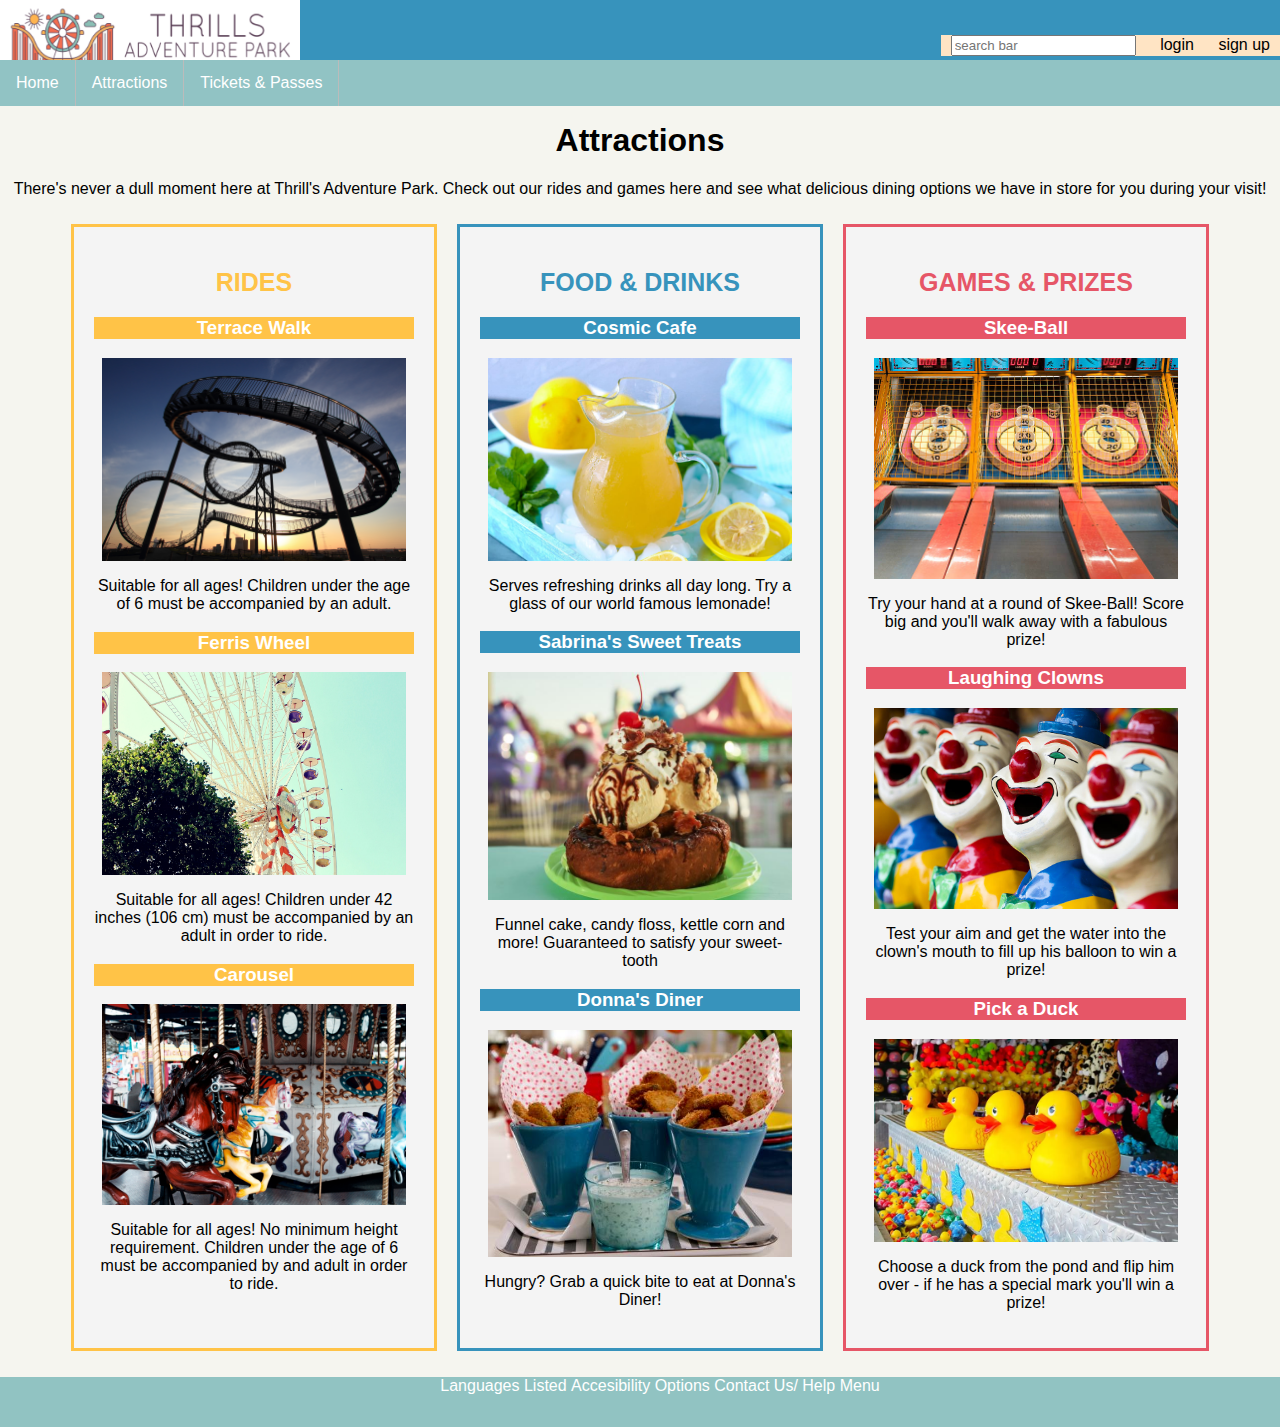
<file: pages/attractions.html>
<!-- Meta Data -->
<!DOCTYPE html>
<html lang="en">
    <head>
        <meta charset="UTF-8" />
        <meta http-equiv="X-UA-Compatible" content="IE=edge" />
        <meta name="viewport" content="width=device-width, initial-scale=1.0" />
        <title>Thrills Adventure Park - Attracttions</title>
        <link rel="stylesheet" href="../styles/main.css" />
        <link rel="stylesheet" href="../styles/nav-bar.css" />
        <script src="../scripts/script.js"></script>
    </head>
    <body id="index" class="home">
        <!-- Header -->
        <header>
            <!-- Logo -->
            <div class="logo">
                <a href="../index.html">
                    <img src="../assets/logo.png" id="logo" />
                </a>
            </div>
            <!-- Log In/Sign Up -->
            <ul class="head">
                <li><input type="text" name="" id="" placeholder="search bar" /></li>
                <li>login</li>
                <li>sign up</li>
            </ul>

            <!-- Navigation Bar -->
            <!-- Source nav bar: https://www.w3schools.com/css/css_navbar_horizontal.asp#:~:text=Horizontal%20Navigation%20Bar%20Examples -->
            <nav>
                <!-- list of options available in header nav bar -->
                <ul>
                    <li><a href="../index.html">Home</a></li>
                    <li><a href="attractions.html">Attractions</a></li>
                    <li><a href="tickets.html">Tickets & Passes</a></li>
                </ul>
            </nav>
        </header>

        <!-- General Info -->
        <section id="content" class="body center">
            <h1>Attractions</h1>
            <p>
                There's never a dull moment here at Thrill's Adventure Park. Check out our rides and
                games here and see what delicious dining options we have in store for you during
                your visit!
            </p>
        </section>

        <section class="attrboxes">
            <div class="box" id="abox1">
                <!-- Rides -->
                <h2 class="center" style="color: rgb(255, 195, 71);">RIDES</h2>
                <!-- Ride #1 -->
                <div>
                    <h3 class="center">Terrace Walk</h3>
                    <img
                        src="/assets/photo3.jpg"
                        alt="A tall suspended walking strip that looks
											   like a roller coaster with hand rails. In the
											   background there is a gorgeous yellow and blue
											   sky as the sun is beginning to set."
                        class="center"
                        width="95%"
                        height="95%"
                    />
                    <p class="center">
                        Suitable for all ages! Children under the age of 6 must be accompanied by an
                        adult.
                    </p>
                </div>
                <!-- Ride #2 -->
                <div>
                    <h3 class="center">Ferris Wheel</h3>
                    <img
                        src="/assets/photo2.jpg"
                        alt="A side view of a white and red striped ferris 
											   wheel with small purple carts for guests to sit 
											   in. In front of it is a short tree with bright 
											   green leaves."
                        class="center"
                        width="95%"
                        height="95%"
                    />
                    <p class="center">
                        Suitable for all ages! Children under 42 inches (106 cm) must be accompanied
                        by an adult in order to ride.
                    </p>
                </div>
                <!-- Ride #3 -->
                <div>
                    <h3 class="center">Carousel</h3>
                    <img
                        src="/assets/photo4.jpg"
                        alt="A close up shot of three fiberglass horses with
											   colorful saddles and bridles on a white carousel
											   decorated with gold trim."
                        class="center"
                        width="95%"
                        height="95%"
                    />
                    <p class="center">
                        Suitable for all ages! No minimum height requirement. Children under the age
                        of 6 must be accompanied by and adult in order to ride.
                    </p>
                </div>
            </div>

            <!-- Food and Drinks -->
            <div class="box" id="abox2">
                <h2 class="center" style="color: rgb(55, 147, 188);">FOOD & DRINKS</h2>
                <!-- Food #1 -->
                <div>
                    <h3 class="center">Cosmic Cafe</h3>
                    <img
                        src="/assets/lemonade.jpg"
                        alt="A large glass pitcher filled with lemonade
												 and two bowls of lemons are nested in a sky 
												 blue tray. The tray is filled with ice and
												 decorated with sprigs of mint."
                        width="95%"
                        class="center"
                        height="95%"
                    />
                    <p class="center">
                        Serves refreshing drinks all day long. Try a glass of our world famous
                        lemonade!
                    </p>
                </div>
                <!-- Food #2 -->
                <div>
                    <h3 class="center">Sabrina's Sweet Treats</h3>
                    <img
                        src="/assets/sweets.jpeg"
                        alt="A large round of cake topped with ice cream, 
											   several kinds of nuts and candy. The ice cream
											   itself is topped with chocolate syrup, whipped
											   cream, and a single cherry. In the background
											   there are several mushroom themed houses for
											   children to play in."
                        class="center"
                        width="95%"
                        height="95%"
                    />
                    <p class="center">
                        Funnel cake, candy floss, kettle corn and more! Guaranteed to satisfy your
                        sweet-tooth
                    </p>
                </div>
                <!-- Food #3 -->
                <div>
                    <h3 class="center">Donna's Diner</h3>
                    <img
                        src="/assets/diner.jpeg"
                        alt="Three cone-shaped cups filled with hushpuppies.
											   The hushpuppies are wrapped in a white napkin
											   with red dots. In front of the cups is another
											   cup filled with a visibly seasoned white sauce 
											   for dipping."
                        class="center"
                        width="95%"
                        height="95%"
                    />
                    <p class="center">Hungry? Grab a quick bite to eat at Donna's Diner!</p>
                </div>
            </div>

            <!-- Games -->
            <div class="box" id="abox3">
                <h2 class="center" style="color: rgb(230, 86, 103);">GAMES & PRIZES</h2>
                <!-- Game #! -->
                <div>
                    <h3 class="center">Skee-Ball</h3>
                    <img
                        src="/assets/skeeball.jpg"
                        alt="Three skee-ball lanes. The lanes are black,
												 the sides are red, and the grates are yellow. 
												 At the top there is a blue led screen with a 
												 black and red scoreboard."
                        class="center"
                        width="95%"
                        height="95%"
                    />
                    <p class="center">
                        Try your hand at a round of Skee-Ball! Score big and you'll walk away with a
                        fabulous prize!
                    </p>
                </div>
                <!-- Game #2 -->
                <div>
                    <h3 class="center">Laughing Clowns</h3>
                    <img
                        src="/assets/clowns.jpg"
                        alt="Four smiling clowns in a row with alternating 
											   red and blue hats and collars. They each have
											   blue eyes, a red nose, and a red, open mouth."
                        class="center"
                        width="95%"
                        height="95%"
                    />
                    <p class="center">
                        Test your aim and get the water into the clown's mouth to fill up his
                        balloon to win a prize!
                    </p>
                </div>
                <!-- Game #3 -->
                <div>
                    <h3 class="center">Pick a Duck</h3>
                    <img
                        src="/assets/duck.jpg"
                        alt="A metal container of water containing many rubber
											 ducks. Above the container is a counter with 
											 several oversized rubber ducks. Behind the counter
											 there are many stuffed animals on the walls."
                        class="center"
                        width="95%"
                        height="95%"
                    />
                    <p class="center">
                        Choose a duck from the pond and flip him over - if he has a special mark
                        you'll win a prize!
                    </p>
                </div>
            </div>
        </section>

        <!-- Footer -->
        <footer>
            <!-- Footer Nav Bar options -->
            <ul class="footer-menu">
                <li><a href="#">Languages Listed</a></li>
                <li><a href="#">Accesibility Options</a></li>
                <li><a href="#">Contact Us/ Help Menu</a></li>
            </ul>
        </footer>
    </body>
</html>
</file>
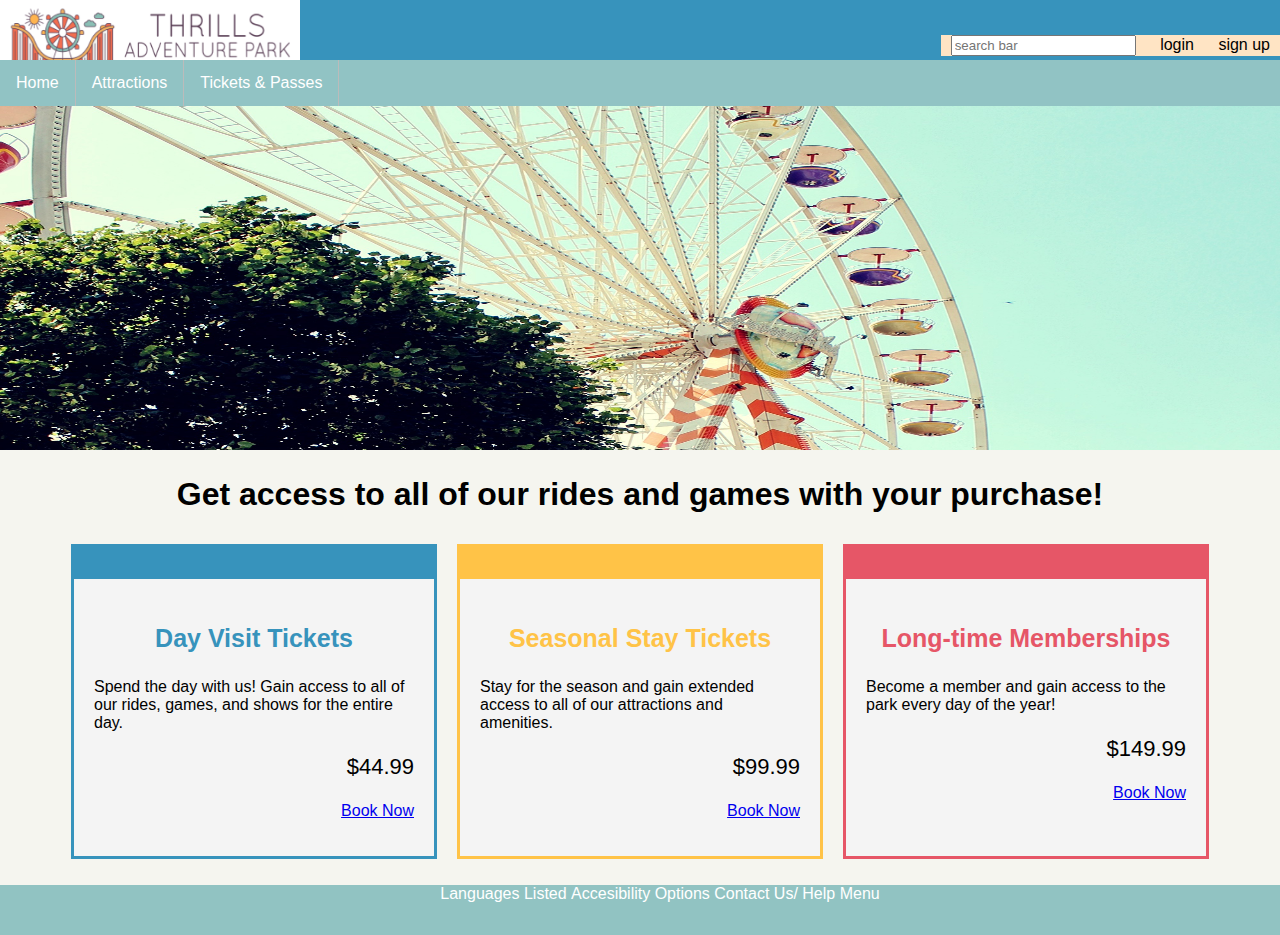
<file: pages/tickets.html>
<!-- Meta Data -->
<!DOCTYPE html>
<html lang="en">
    <head>
        <meta charset="UTF-8" />
        <meta http-equiv="X-UA-Compatible" content="IE=edge" />
        <meta name="viewport" content="width=device-width, initial-scale=1.0" />
        <title>Thrills Adventure Park - Tickets</title>
        <link rel="stylesheet" href="../styles/main.css" />
        <link rel="stylesheet" href="../styles/nav-bar.css" />
        <script src="../scripts/script.js"></script>
    </head>
    <body id="index" class="home">
        <!-- Header -->
        <header>
            <!-- Logo -->
            <div class="logo">
                <a href="../index.html">
                    <img src="../assets/logo.png" id="logo" />
                </a>
            </div>
            <!-- Log In/Sign Up -->
            <ul class="head">
                <li><input type="text" name="" id="" placeholder="search bar" /></li>
                <li>login</li>
                <li>sign up</li>
            </ul>

            <!-- Navigation Bar -->
            <!-- Source nav bar: https://www.w3schools.com/css/css_navbar_horizontal.asp#:~:text=Horizontal%20Navigation%20Bar%20Examples -->
            <nav>
                <!-- List of options available in header nav bar -->
                <ul>
                    <li><a href="../index.html">Home</a></li>
                    <li><a href="attractions.html">Attractions</a></li>
                    <li><a href="tickets.html">Tickets & Passes</a></li>
                </ul>
            </nav>
        </header>

        <!-- Image Banner -->
        <section id="image" class="image-center">
            <img
                src="../assets/photo2.jpg"
                alt="A side view of a white and red striped ferris 
											   wheel with small purple carts for guests to sit 
											   in. In front of it is a short tree with bright 
											   green leaves."
                width="100%"
                height="350px"
            />
        </section>

        <!-- General Info -->
        <section id="info" class="text center">
            <h1 class="information">
                Get access to all of our rides and games with your purchase!
            </h1>
        </section>

        <!-- Ticket Options and Prices -->
        <section id="tickets" class="ticboxes">
            <!-- Option #1 -->
            <div class="box limitwidth" id="tbox1">
                <h3 style="color: rgb(55, 147, 188);">Day Visit Tickets</h3>
                <p>
                    Spend the day with us! Gain access to all of our rides, games, and shows for the
                    entire day.
                </p>
                <p class="price">$44.99</p>
                <p style="color: rgb(55, 147, 188); text-align: right;"><a href="#">Book Now</a></p>
            </div>
            <!-- Option #2 -->
            <div class="box limitwidth" id="tbox2">
                <h3 style="color: rgb(255, 195, 71);">Seasonal Stay Tickets</h3>
                <p>
                    Stay for the season and gain extended access to all of our attractions and
                    amenities.
                </p>
                <p class="price">$99.99</p>
                <p style="color: rgb(255, 195, 71); text-align: right;"><a href="#">Book Now</a></p>
            </div>
            <!-- Option #3 -->
            <div class="box limitwidth" id="tbox3">
                <h3 style="color: rgb(230, 86, 103);">Long-time Memberships</h3>
                <p>Become a member and gain access to the park every day of the year!</p>
                <p class="price">$149.99</p>
                <p style="color: rgb(230, 86, 103); text-align: right;"><a href="#">Book Now</a></p>
            </div>
        </section>

        <!-- Footer -->
        <footer>
            <!-- List of options available in footer nav bar -->
            <ul class="footer-menu">
                <li><a href="#">Languages Listed</a></li>
                <li><a href="#">Accesibility Options</a></li>
                <li><a href="#">Contact Us/ Help Menu</a></li>
            </ul>
        </footer>
    </body>
</html>
</file>
<file: styles/main.css>
html {
    scroll-behavior: smooth;
    -ms-text-size-adjust: 100%;
    -webkit-text-size-adjust: 100%;
}

body {
    background-color: #f5f5ef;
    margin: 0;
    padding: 0;
    font-family: Arial, Geneva, Helvetica, sans-serif;
}

header {
    padding-top: 0.1px;
    height: 100px;
    width: 100%;
    background-color: rgb(55, 147, 188);
}

.logo {
    position: absolute;
    vertical-align: top;
    width: 50px;
    height: 50px;
}

#logo {
    width: 300px;
    height: 70px;
}

.head {
    background-color: bisque;
    float: right;
    list-style-type: none;
    margin-top: 35px;
    padding: 0;
}

.head li {
    display: inline;
    margin: 10px;
}

.content {
    width: 100%;
    height: auto;
    background-color: blueviolet;
}

p {
    font-size: 16px;
    font-family: Verdana, Arial, Helvetica, sans-serif;
}

.boxes {
    width: 95%;
    margin: 0 auto;
}

.box {
    display: inline-block;
    margin: 10px;
    padding: 20px;
    max-width: 25%;
    min-width: 14%;
}

/* Index Boxes */

.centerboxes {
    display: flex;
    justify-content: center;
}

.box#box1 {
    background-color: rgb(255, 195, 71);
    text-align: center;
    border-style: groove;
}

.box#box2 {
    background-color: rgb(55, 147, 188);
    border-style: groove;
}

.box#box3 {
    background-color: rgb(230, 86, 103);
    border-style: groove;
}

.box#box4 {
    background-color: rgb(255, 195, 71);
    border-style: groove;
}

.centerboxes h3 {
    font-size: 25px;
    text-align: center;
}

.image-center#image {
    max-width: 1500px;
    margin: 0 auto;
}

/* Ticket Boxes */

section.ticboxes h3 {
    font-family: Verdana, Arial, Helvetica, sans-serif;
    font-size: 25px;
    text-align: center;
}

section.ticboxes p {
    font-family: Verdana, Arial, Helvetica, sans-serif;
    color: black;
}

.ticboxes {
    display: flex;
    justify-content: center;
}

.price {
    font-size: 22px;
    text-align: right;
}

.box#tbox1 {
    background-color: rgb(244, 244, 244);
    border-style: solid;
    border-color: rgb(55, 147, 188);
    border-top-width: 35px;
}

.box#tbox2 {
    background-color: rgb(244, 244, 244);
    border-style: solid;
    border-color: rgb(255, 195, 71);
    border-top-width: 35px;
}

.box#tbox3 {
    background-color: rgb(244, 244, 244);
    border-style: solid;
    border-color: rgb(230, 86, 103);
    border-top-width: 35px;
}

/* Attractions Boxes */

.attrboxes {
    display: flex;
    justify-content: center;
}

.box#abox1 {
    background-color: rgb(244, 244, 244);
    border-style: solid;
    border-color: rgb(255, 195, 71);
}

.box#abox1 h3 {
    background-color: rgb(255, 195, 71);
    color: white;
    text-align: center;
}

.box#abox2 {
    background-color: rgb(244, 244, 244);
    border-style: solid;
    border-color: rgb(55, 147, 188);
}

.box#abox2 h3 {
    background-color: rgb(55, 147, 188);
    color: white;
    text-align: center;
}

.box#abox3 {
    background-color: rgb(244, 244, 244);
    border-style: solid;
    border-color: rgb(230, 86, 103);
}

.box#abox3 h3 {
    background-color: rgb(230, 86, 103);
    color: white;
    text-align: center;
}

h2 {
    font-size: 25px;
    font-family: Verdana, Arial, Helvetica, sans-serif;
}

footer {
    height: 50px;
    background-color: rgb(145, 195, 194);
}

.footer-menu {
	text-align: center;
}

.footer-menu li {
    display: inline-block;
    list-style-type: none;
}

.footer-menu li a {
    text-decoration: none;
    color: white;
}

.center {
    text-align: center;
    display: block;
    margin-left: auto;
    margin-right: auto;
}
</file>
<file: styles/nav-bar.css>
nav {
    margin-top: 60px;
    position: relative;
    background-color: rgb(145, 195, 196);
  }
  nav ul {
    list-style-type: none;
    margin: 0;
    padding: 0;
    overflow: hidden;
  }
  nav ul li {
    float: left;
    border-right: 1px solid #bbb;
  }
  nav ul li a {
   display: block;
   color: white;
   text-align: center;
   padding: 14px 16px;
   text-decoration: none;
  }
  nav li a:hover {
    background-color: #111;
  }
</file>
